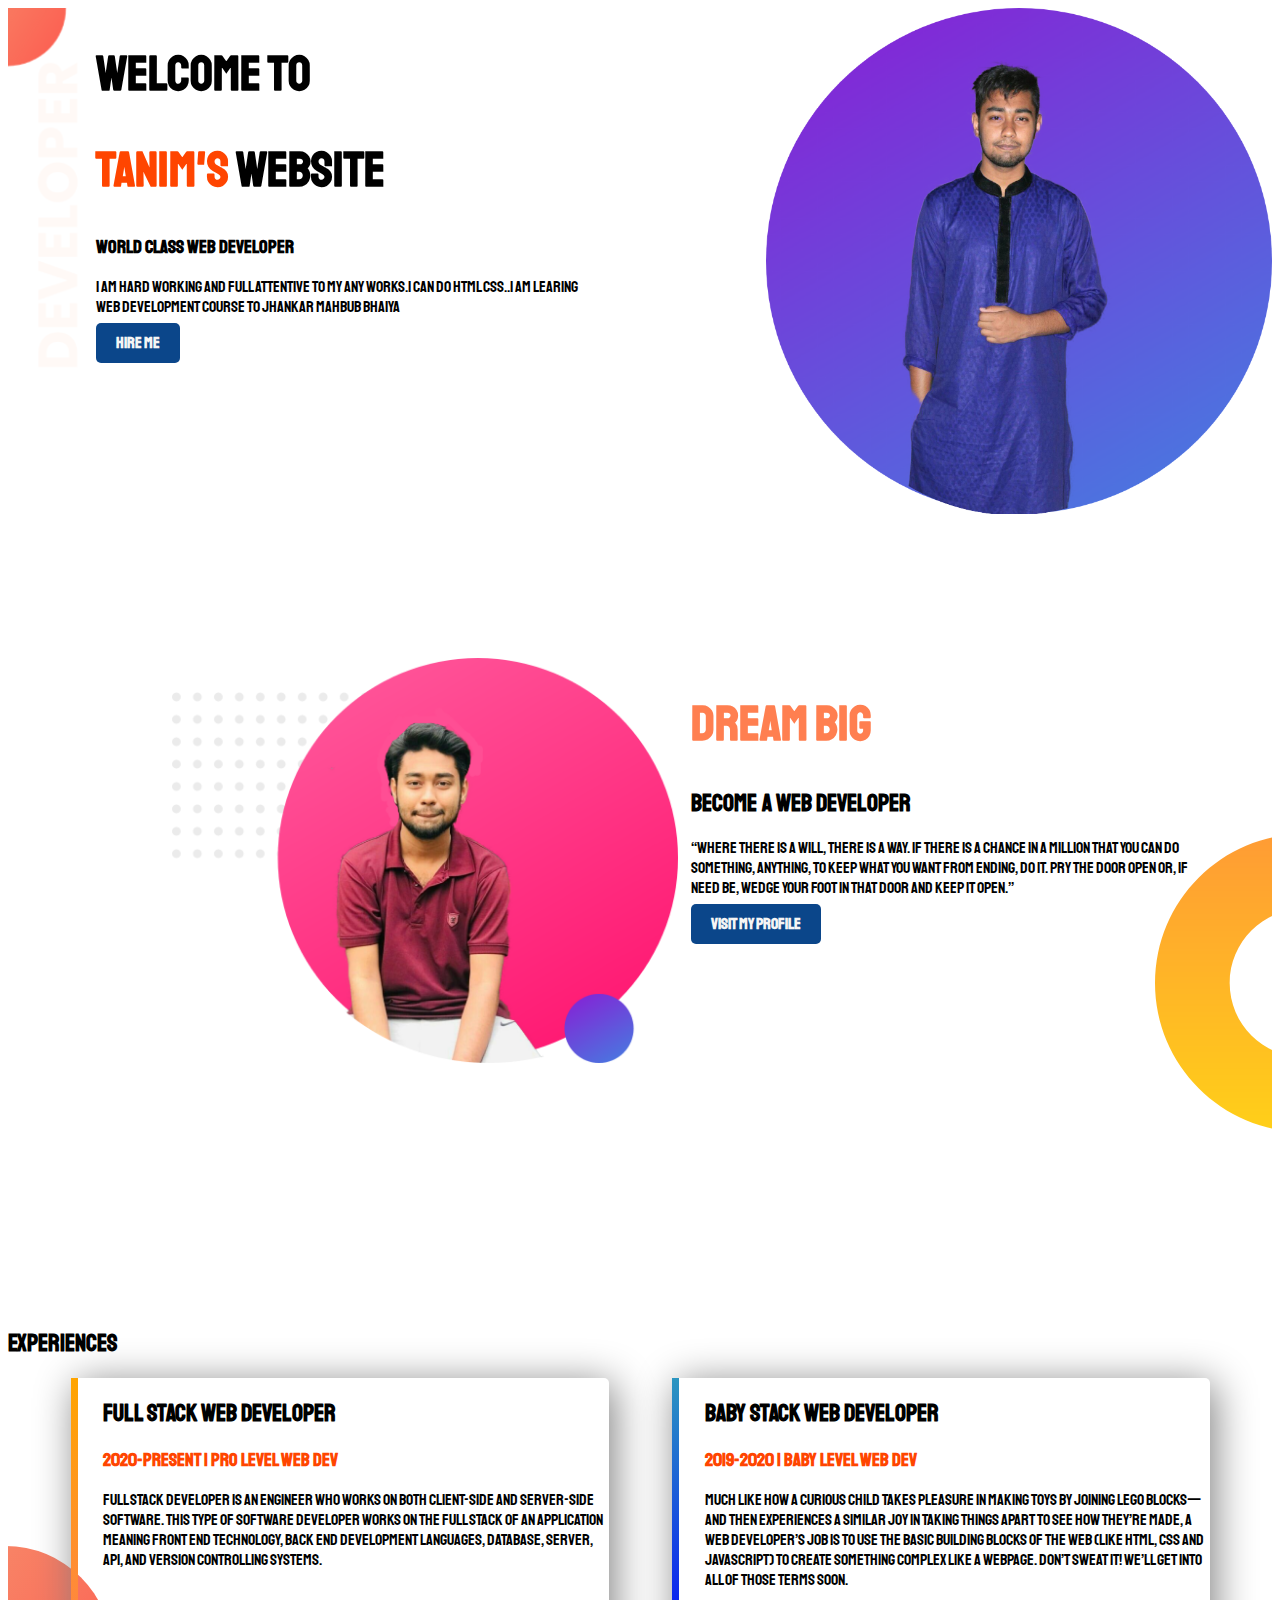
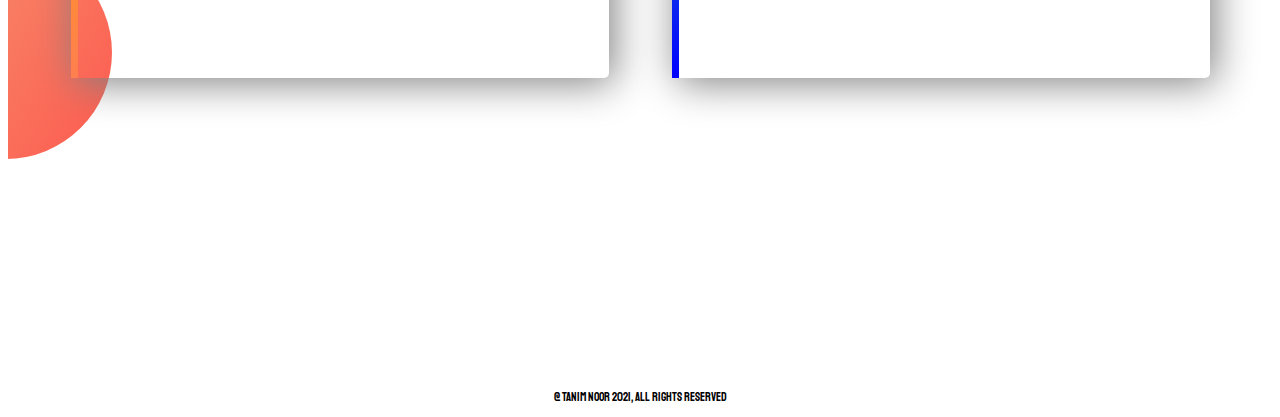
<file: index.html>
<!DOCTYPE html>
<html lang="en">
<head>
    <meta charset="UTF-8">
    <meta name="viewport" content="width=device-width, initial-scale=1.0">
    <title>Tanim's Website</title>
    <link rel="preconnect" href="https://fonts.gstatic.com">
    <link href="https://fonts.googleapis.com/css2?family=Staatliches&display=swap" rel="stylesheet">
    <link rel="stylesheet" href="style.css">
</head>
<body>
    <section class="topbanner">
        <div class="half-width">
        <h1>welcome to</h1>
        <h1> <span class="name-highlight">Tanim's</span> website</h1>
        <h3> World class Web developer</h3>
        <p>I am hard working and full attentive to my any works.I can do html css..I am learing web development course to Jhankar Mahbub bhaiya</p>
        <a class="link-button" target="_blank" href="https://www.linkedin.com/in/md-tanim-hossain-noor-778b941ba/">HIRE ME</a>
        </div>
        <div class="half-width">
            <img src="images/img1.png">
        </div>
    </section>
    <section class="dreamarea">
        <div class="half-width">
        <img src="images/image 9.png">
        </div>
        <div class="half-width">
        <h1 id="dream">Dream Big</h1>
        <h2>Become a web developer</h2>
        <p>“Where there is a will, there is a way. If there is a chance in a million that you can do something, anything, to keep what you want from ending, do it. Pry the door open or, if need be, wedge your foot in that door and keep it open.”</p>
        <a class="link-button" target="_blank" href="https://www.facebook.com/bethenoor.99/">Visit my Profile</a>
        </div>
    </section>
    <section class="experience">
        <h2>Experiences</h2>
        <div id="full-stack" class="half-width ex">
            <h2>Full stack web developer</h2>
            <h3 class="name-highlight">2020-present  |  pro level web dev</h3>
            <p>FULL STACK DEVELOPER is an engineer who works on both client-side and server-side software. This type of software developer works on the Full Stack of an application meaning Front End Technology, Back End Development Languages, Database, Server, API, and version Controlling Systems.</p>
        </div>
        <div id="baby-stack" class="half-width ex">
            <h2>baby stack web developer</h2>
            <h3 class="name-highlight">2019-2020  |  baby level web dev</h3>
            <p>Much like how a curious child takes pleasure in making toys by joining LEGO blocks—and then experiences a similar joy in taking things apart to see how they’re made, a web developer’s job is to use the basic building blocks of the web (like HTML, CSS and JavaScript) to create something complex like a webpage. Don’t sweat it! We’ll get into all of those terms soon.</p>

        </div>
    </section>
    <footer>
        <p> @ Tanim Noor 2021, ALL RIGHTS RESERVED </p>
    </footer>
</body>
</html>
</file>
<file: style.css>
body{
    font-family: 'Staatliches', cursive;
}
h1{
    font-size: 50px;
}
.name-highlight{
    color: orangered;
}
.half-width{
    width:40%;
    float:left;
    margin-left: 5%;
    padding-left: 2%;
}
.half-width img{
    margin-left: 10%;
    padding-left: 5%;
    width:100%;
}
.topbanner{
    background-image: url(images/top-banner.png);
    background-repeat: no-repeat;
}
section{
    height: 500px;
    padding-bottom: 150px;
}
.link-button{
    text-decoration: none;
    background-color:rgb(11, 70, 138);
    padding : 10px 20px;
    border-radius: 5px;
    color:whitesmoke;
    font-weight:bold;
}
#dream {
    color: coral;
}
.dreamarea {
    background-image: url("images/dream-bg.png");
    background-repeat: no-repeat;
    background-position: right;
}
.ex{
    box-shadow: 5px 5px 40px grey;
    border-radius: 5px;
    height: 60%;
}
.experience {
    background-image: url("images/exp-bg.png");
    background-repeat:no-repeat;
    background-position: left;
}
#full-stack {
    border-left: 7px solid;
    border-image: linear-gradient( orange , coral ) ;
    border-image-slice: 1;
}
#baby-stack {
    border-left: 7px solid;
    border-image: linear-gradient( rgb(44, 150, 192) , blue );
border-image-slice: 1;
}
footer {
    text-align: center;
    font-size: 12px;
}
</file>
